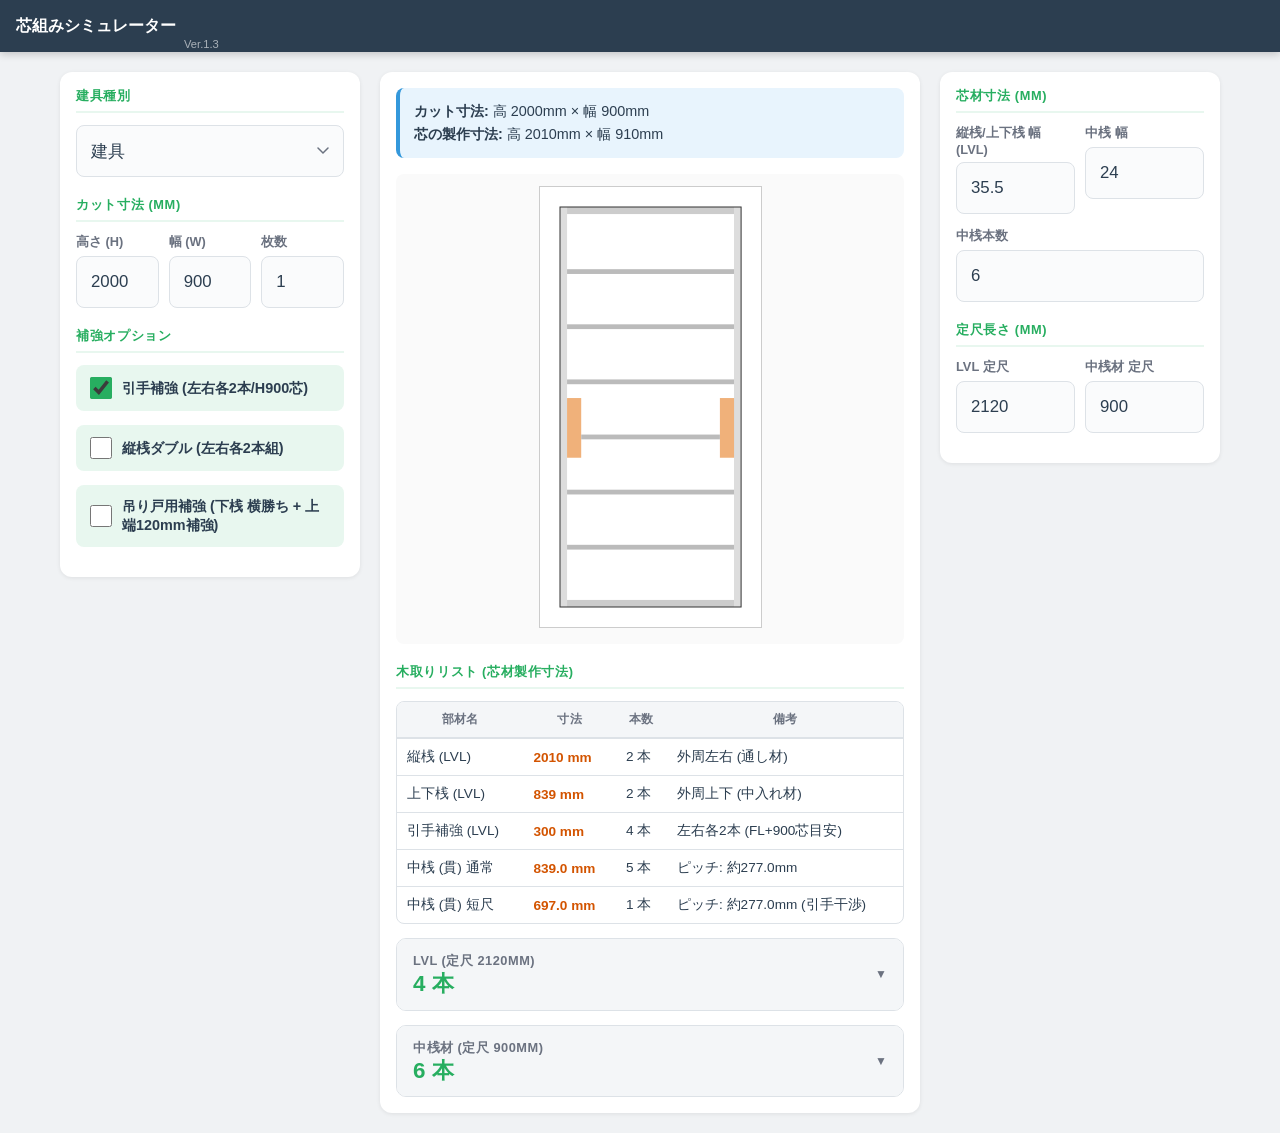
<file: index.html>
<!DOCTYPE html>
<html lang="ja">
<head>
    <meta charset="UTF-8">
    <meta name="viewport" content="width=device-width, initial-scale=1.0">
    <title>芯組みシミュレーター Ver.1.3</title>
    <link rel="stylesheet" href="shingumi.css">
</head>
<body>

<header class="app-header">
    <h1>芯組みシミュレーター</h1>
    <span class="version">Ver.1.3</span>
</header>

<main class="tab-content">
    <!-- タブ1: 入力 -->
    <section id="tab-input" class="tab-panel active">
        <div class="panel">
            <h2>建具種別</h2>
            <div class="input-group">
                <select id="typeSelect" onchange="onTypeChange()">
                    <option value="建具">建具</option>
                    <option value="家具">家具</option>
                </select>
            </div>

            <h2>カット寸法 (mm)</h2>
            <div class="input-row input-row-3">
                <div class="input-group">
                    <label>高さ (H)</label>
                    <input type="number" inputmode="decimal" id="h" value="2000" oninput="updateDefaultNukiCount(); calculate()">
                </div>
                <div class="input-group">
                    <label>幅 (W)</label>
                    <input type="number" inputmode="decimal" id="w" value="900" oninput="calculate()">
                </div>
                <div class="input-group">
                    <label>枚数</label>
                    <input type="number" inputmode="numeric" id="qty" value="1" min="1" oninput="calculate()">
                </div>
            </div>

            <h2>補強オプション</h2>
            <div class="input-group checkbox-group">
                <input type="checkbox" id="optHikite" checked onchange="calculate()">
                <label id="optHikiteLabel" for="optHikite">引手補強 (左右各2本/H900芯)</label>
            </div>
            <div class="input-group checkbox-group" id="tatesan-double-option">
                <input type="checkbox" id="optTateSanDouble" onchange="calculate()">
                <label for="optTateSanDouble">縦桟ダブル (左右各2本組)</label>
            </div>
            <div class="input-group checkbox-group" id="tsurido-option">
                <input type="checkbox" id="optTsurido" onchange="calculate()">
                <label for="optTsurido">吊り戸用補強 (下桟 横勝ち + 上端120mm補強)</label>
            </div>
        </div>

        <button class="cta-button" onclick="switchTab('result')">
            結果を見る
            <span class="cta-arrow">→</span>
        </button>
    </section>

    <!-- タブ2: 結果・プレビュー -->
    <section id="tab-result" class="tab-panel">
        <div class="panel">
            <div class="info-box" id="calcSummary"></div>

            <div id="canvas-container">
                <canvas id="doorCanvas"></canvas>
            </div>

            <h2>木取りリスト (芯材製作寸法)</h2>
            <div class="table-wrapper">
                <table class="result-table">
                    <thead>
                        <tr>
                            <th>部材名</th>
                            <th>寸法</th>
                            <th>本数</th>
                            <th>備考</th>
                        </tr>
                    </thead>
                    <tbody id="resultBody"></tbody>
                </table>
            </div>

            <div class="procurement-card" id="procurementCard">
                <button class="procurement-summary" onclick="toggleProcurement('procurementCard')">
                    <div class="procurement-summary-left">
                        <span class="procurement-label" id="procurementTitle">材料手配リスト — LVL</span>
                        <span class="procurement-total" id="procurementTotal">— 本</span>
                    </div>
                    <span class="toggle-icon">▼</span>
                </button>
                <div class="procurement-detail" id="procurementDetail">
                    <div class="table-wrapper">
                        <table class="result-table">
                            <thead>
                                <tr>
                                    <th style="width:2em">No.</th>
                                    <th>カット内容</th>
                                    <th style="white-space:nowrap">残り</th>
                                </tr>
                            </thead>
                            <tbody id="procurementBody"></tbody>
                        </table>
                    </div>
                </div>
            </div>

            <div class="procurement-card" id="nukiProcurementCard">
                <button class="procurement-summary" onclick="toggleProcurement('nukiProcurementCard')">
                    <div class="procurement-summary-left">
                        <span class="procurement-label" id="nukiProcurementTitle">材料手配リスト — 中桟材</span>
                        <span class="procurement-total" id="nukiProcurementTotal">— 本</span>
                    </div>
                    <span class="toggle-icon">▼</span>
                </button>
                <div class="procurement-detail" id="nukiProcurementDetail">
                    <div class="table-wrapper">
                        <table class="result-table">
                            <thead>
                                <tr>
                                    <th style="width:2em">No.</th>
                                    <th>カット内容</th>
                                    <th style="white-space:nowrap">残り</th>
                                </tr>
                            </thead>
                            <tbody id="nukiProcurementBody"></tbody>
                        </table>
                    </div>
                </div>
            </div>
        </div>
    </section>

    <!-- タブ3: 芯材設定 -->
    <section id="tab-config" class="tab-panel">
        <div class="panel">
            <h2>芯材寸法 (mm)</h2>
            <div class="input-row input-row-2">
                <div class="input-group">
                    <label id="lvlLabel">縦桟/上下桟 幅 (LVL)</label>
                    <input type="number" inputmode="decimal" id="lvlWidth" value="35.5" oninput="updateDefaultNukiCount(); calculate()">
                </div>
                <div class="input-group">
                    <label>中桟 幅</label>
                    <input type="number" inputmode="decimal" id="nukiWidth" value="24" oninput="calculate()">
                </div>
            </div>
            <div class="input-group">
                <label>中桟本数</label>
                <input type="number" inputmode="numeric" id="nukiCount" value="5" min="0" oninput="calculate()">
            </div>

            <h2>定尺長さ (mm)</h2>
            <div class="input-row input-row-2">
                <div class="input-group">
                    <label id="boardLenLabel">LVL 定尺</label>
                    <input type="number" inputmode="decimal" id="boardLen" value="2120" oninput="calculate()">
                </div>
                <div class="input-group">
                    <label>中桟材 定尺</label>
                    <input type="number" inputmode="decimal" id="nukiBoardLen" value="900" oninput="calculate()">
                </div>
            </div>
        </div>
    </section>
</main>

<!-- ボトムナビゲーション -->
<nav class="bottom-nav">
    <button class="nav-item active" id="nav-input" onclick="switchTab('input')">
        <svg class="nav-icon" viewBox="0 0 24 24" fill="none" stroke="currentColor" stroke-width="2">
            <rect x="3" y="3" width="18" height="18" rx="2"/>
            <line x1="9" y1="9" x2="15" y2="9"/>
            <line x1="9" y1="13" x2="15" y2="13"/>
            <line x1="9" y1="17" x2="12" y2="17"/>
        </svg>
        <span>入力</span>
    </button>
    <button class="nav-item" id="nav-result" onclick="switchTab('result')">
        <svg class="nav-icon" viewBox="0 0 24 24" fill="none" stroke="currentColor" stroke-width="2">
            <rect x="3" y="3" width="18" height="18" rx="2"/>
            <polyline points="8,12 11,15 16,9"/>
        </svg>
        <span>結果</span>
    </button>
    <button class="nav-item" id="nav-config" onclick="switchTab('config')">
        <svg class="nav-icon" viewBox="0 0 24 24" fill="none" stroke="currentColor" stroke-width="2">
            <circle cx="12" cy="12" r="3"/>
            <path d="M19.4 15a1.65 1.65 0 0 0 .33 1.82l.06.06a2 2 0 0 1-2.83 2.83l-.06-.06a1.65 1.65 0 0 0-1.82-.33 1.65 1.65 0 0 0-1 1.51V21a2 2 0 0 1-4 0v-.09A1.65 1.65 0 0 0 9 19.4a1.65 1.65 0 0 0-1.82.33l-.06.06a2 2 0 0 1-2.83-2.83l.06-.06A1.65 1.65 0 0 0 4.68 15a1.65 1.65 0 0 0-1.51-1H3a2 2 0 0 1 0-4h.09A1.65 1.65 0 0 0 4.6 9a1.65 1.65 0 0 0-.33-1.82l-.06-.06a2 2 0 0 1 2.83-2.83l.06.06A1.65 1.65 0 0 0 9 4.68a1.65 1.65 0 0 0 1-1.51V3a2 2 0 0 1 4 0v.09a1.65 1.65 0 0 0 1 1.51 1.65 1.65 0 0 0 1.82-.33l.06-.06a2 2 0 0 1 2.83 2.83l-.06.06A1.65 1.65 0 0 0 19.4 9a1.65 1.65 0 0 0 1.51 1H21a2 2 0 0 1 0 4h-.09a1.65 1.65 0 0 0-1.51 1z"/>
        </svg>
        <span>設定</span>
    </button>
</nav>

<script src="shingumi.js"></script>
</body>
</html>
</file>
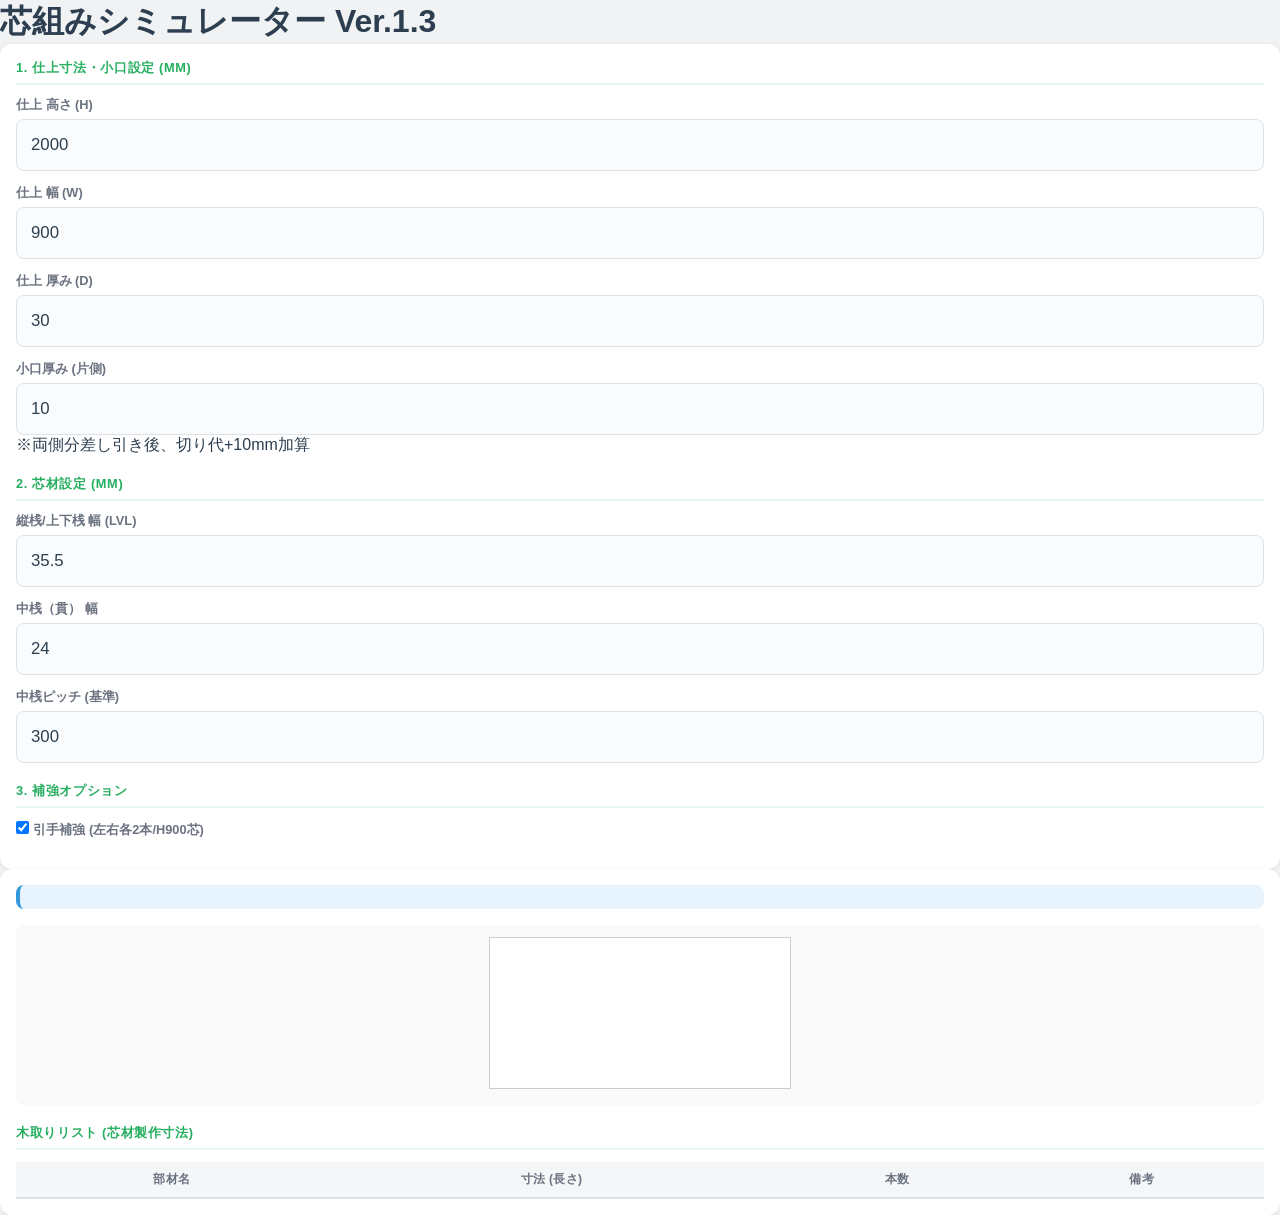
<file: shingumi.html>
<!DOCTYPE html>
<html lang="ja">
<head>
    <meta charset="UTF-8">
    <title>芯組みシミュレーター Ver.1.3</title>
    <link rel="stylesheet" href="shingumi.css">
</head>
<body>

<h1>芯組みシミュレーター Ver.1.3</h1>

<div class="container">
    <div class="panel">
        <h2>1. 仕上寸法・小口設定 (mm)</h2>
        <div class="input-group">
            <label>仕上 高さ (H)</label>
            <input type="number" id="h" value="2000" oninput="calculate()">
        </div>
        <div class="input-group">
            <label>仕上 幅 (W)</label>
            <input type="number" id="w" value="900" oninput="calculate()">
        </div>
        <div class="input-group">
            <label>仕上 厚み (D)</label>
            <input type="number" id="d" value="30" oninput="calculate()">
        </div>
        <div class="input-group">
            <label>小口厚み (片側)</label>
            <input type="number" id="koguchi" value="10" oninput="calculate()">
            <div class="calc-note">※両側分差し引き後、切り代+10mm加算</div>
        </div>

        <h2>2. 芯材設定 (mm)</h2>
        <div class="input-group">
            <label>縦桟/上下桟 幅 (LVL)</label>
            <input type="number" id="lvlWidth" value="35.5" oninput="calculate()">
        </div>
        <div class="input-group">
            <label>中桟（貫） 幅</label>
            <input type="number" id="nukiWidth" value="24" oninput="calculate()">
        </div>
        <div class="input-group">
            <label>中桟ピッチ (基準)</label>
            <input type="number" id="pitch" value="300" oninput="calculate()">
        </div>

        <h2>3. 補強オプション</h2>
        <div class="input-group">
            <input type="checkbox" id="optHikite" checked onchange="calculate()">
            <label style="display:inline">引手補強 (左右各2本/H900芯)</label>
        </div>
    </div>

    <div class="panel">
        <div class="info-box" id="calcSummary"></div>

        <div id="canvas-container">
            <canvas id="doorCanvas"></canvas>
        </div>

        <h2>木取りリスト (芯材製作寸法)</h2>
        <table class="result-table">
            <thead>
                <tr>
                    <th>部材名</th>
                    <th>寸法 (長さ)</th>
                    <th>本数</th>
                    <th>備考</th>
                </tr>
            </thead>
            <tbody id="resultBody"></tbody>
        </table>
    </div>
</div>

<script src="shingumi.js"></script>
</body>
</html>
</file>
<file: shingumi.css>
/* ===== 変数・リセット ===== */
:root {
    --primary: #2c3e50;
    --accent: #27ae60;
    --accent-light: #e8f7ef;
    --warning: #e67e22;
    --bg: #f0f2f4;
    --surface: #ffffff;
    --border: #dde2e7;
    --text-secondary: #6b7280;
    --nav-height: 64px;
    --header-height: 52px;
}

* { box-sizing: border-box; margin: 0; padding: 0; }

body {
    font-family: -apple-system, BlinkMacSystemFont, "Hiragino Sans", "Yu Gothic UI", sans-serif;
    background: var(--bg);
    color: var(--primary);
    min-height: 100vh;
}

/* ===== ヘッダー ===== */
.app-header {
    position: fixed;
    top: 0;
    left: 0;
    right: 0;
    height: var(--header-height);
    background: var(--primary);
    color: white;
    display: flex;
    align-items: center;
    padding: 0 16px;
    gap: 8px;
    z-index: 100;
    box-shadow: 0 2px 8px rgba(0,0,0,0.2);
}

.app-header h1 {
    font-size: 1rem;
    font-weight: 700;
    border: none;
    padding: 0;
    margin: 0;
    color: white;
}

.version {
    font-size: 0.7rem;
    color: rgba(255,255,255,0.6);
    align-self: flex-end;
    padding-bottom: 2px;
}

/* ===== タブコンテンツエリア ===== */
.tab-content {
    margin-top: var(--header-height);
    padding-bottom: calc(var(--nav-height) + 48px);
    min-height: calc(100vh - var(--header-height));
}

/* ===== タブパネル ===== */
.tab-panel {
    display: none;
    padding: 12px;
}

.tab-panel.active {
    display: block;
}

/* ===== パネル (カード) ===== */
.panel {
    background: var(--surface);
    border-radius: 12px;
    padding: 16px;
    box-shadow: 0 1px 4px rgba(0,0,0,0.08);
}

h2 {
    font-size: 0.8rem;
    font-weight: 700;
    text-transform: uppercase;
    letter-spacing: 0.05em;
    color: var(--accent);
    border-bottom: 2px solid var(--accent-light);
    padding-bottom: 6px;
    margin: 20px 0 12px;
}

h2:first-child { margin-top: 0; }

/* ===== 入力フォーム ===== */
.input-group { margin-bottom: 14px; }

.input-row { display: grid; gap: 10px; margin-bottom: 14px; }
.input-row-2 { grid-template-columns: 1fr 1fr; }
.input-row-3 { grid-template-columns: 1fr 1fr 1fr; }
.input-row .input-group { margin-bottom: 0; }

label {
    display: block;
    font-size: 0.8rem;
    font-weight: 600;
    margin-bottom: 5px;
    color: var(--text-secondary);
}

input[type="number"],
select {
    width: 100%;
    padding: 12px 14px;
    border: 1.5px solid var(--border);
    border-radius: 8px;
    font-size: 1.05rem;
    color: var(--primary);
    background: #fafbfc;
    min-height: 52px;
    appearance: none;
    -webkit-appearance: none;
    transition: border-color 0.15s;
}

input[type="number"]:focus,
select:focus {
    outline: none;
    border-color: var(--accent);
    background: #fff;
}

select {
    background-image: url("data:image/svg+xml,%3Csvg xmlns='http://www.w3.org/2000/svg' width='12' height='8' viewBox='0 0 12 8'%3E%3Cpath d='M1 1l5 5 5-5' stroke='%236b7280' stroke-width='1.5' fill='none' stroke-linecap='round'/%3E%3C/svg%3E");
    background-repeat: no-repeat;
    background-position: right 14px center;
    padding-right: 40px;
}

/* チェックボックス */
.checkbox-group {
    display: flex;
    align-items: center;
    gap: 10px;
    background: var(--accent-light);
    border-radius: 8px;
    padding: 12px 14px;
}

.checkbox-group input[type="checkbox"] {
    width: 22px;
    height: 22px;
    min-height: unset;
    flex-shrink: 0;
    accent-color: var(--accent);
    cursor: pointer;
}

.checkbox-group label {
    margin: 0;
    font-size: 0.9rem;
    font-weight: 600;
    color: var(--primary);
    cursor: pointer;
}

/* ===== 結果タブへ進むボタン ===== */
.cta-button {
    display: flex;
    align-items: center;
    justify-content: center;
    gap: 8px;
    width: 100%;
    margin-top: 16px;
    padding: 16px;
    background: var(--accent);
    color: white;
    border: none;
    border-radius: 10px;
    font-size: 1rem;
    font-weight: 700;
    cursor: pointer;
    min-height: 56px;
    box-shadow: 0 4px 12px rgba(39, 174, 96, 0.35);
    transition: background 0.15s, transform 0.1s;
}

.cta-button:active { transform: scale(0.98); background: #219a52; }
.cta-arrow { font-size: 1.1rem; }

/* ===== 結果タブ ===== */
.info-box {
    background: #e8f4fd;
    padding: 12px 14px;
    border-radius: 8px;
    margin-bottom: 16px;
    font-size: 0.9rem;
    line-height: 1.6;
    border-left: 4px solid #3498db;
}

#canvas-container {
    text-align: center;
    background: #fafafa;
    border-radius: 8px;
    padding: 12px;
    margin-bottom: 16px;
    overflow-x: auto;
    -webkit-overflow-scrolling: touch;
}

canvas {
    border: 1px solid #ccc;
    background: #fff;
    max-width: 100%;
}

/* ===== テーブル ===== */
.table-wrapper {
    overflow-x: auto;
    -webkit-overflow-scrolling: touch;
    margin-top: 8px;
    border-radius: 8px;
    border: 1px solid var(--border);
}

.result-table {
    width: 100%;
    border-collapse: collapse;
    font-size: 0.85rem;
    min-width: 300px;
}

.result-table th {
    background: #f4f6f8;
    font-size: 0.75rem;
    font-weight: 700;
    color: var(--text-secondary);
    text-transform: uppercase;
    letter-spacing: 0.03em;
    padding: 9px 10px;
    border-bottom: 2px solid var(--border);
    white-space: nowrap;
}

.result-table td {
    padding: 9px 10px;
    border-bottom: 1px solid var(--border);
    vertical-align: middle;
}

.result-table tr:last-child td { border-bottom: none; }

.highlight { color: #d35400; font-weight: 700; }

/* ===== 材料手配アコーディオン ===== */
.procurement-card {
    border: 1px solid var(--border);
    border-radius: 10px;
    overflow: hidden;
    margin-top: 14px;
}

.procurement-summary {
    width: 100%;
    display: flex;
    justify-content: space-between;
    align-items: center;
    padding: 14px 16px;
    background: #f4f6f8;
    border: none;
    cursor: pointer;
    text-align: left;
    gap: 8px;
    -webkit-tap-highlight-color: transparent;
}

.procurement-summary:active { background: #e8ecf0; }

.procurement-summary-left {
    display: flex;
    flex-direction: column;
    gap: 3px;
}

.procurement-label {
    font-size: 0.8rem;
    font-weight: 700;
    text-transform: uppercase;
    letter-spacing: 0.04em;
    color: var(--text-secondary);
}

.procurement-total {
    font-size: 1.4rem;
    font-weight: 800;
    color: var(--accent);
    line-height: 1;
}

.toggle-icon {
    font-size: 0.75rem;
    color: var(--text-secondary);
    transition: transform 0.2s ease;
    flex-shrink: 0;
}

.procurement-card.open .toggle-icon { transform: rotate(180deg); }

.procurement-detail {
    display: none;
    border-top: 1px solid var(--border);
}

.procurement-card.open .procurement-detail { display: block; }

/* ===== ボトムナビゲーション ===== */
.bottom-nav {
    position: fixed;
    bottom: 0;
    left: 0;
    right: 0;
    height: var(--nav-height);
    background: var(--surface);
    border-top: 1px solid var(--border);
    display: flex;
    z-index: 100;
    box-shadow: 0 -2px 12px rgba(0,0,0,0.08);
    /* iPhoneのホームインジケーター対応 */
    padding-bottom: env(safe-area-inset-bottom);
}

.nav-item {
    flex: 1;
    display: flex;
    flex-direction: column;
    align-items: center;
    justify-content: center;
    gap: 3px;
    background: none;
    border: none;
    cursor: pointer;
    color: #a0aec0;
    font-size: 0.7rem;
    font-weight: 600;
    min-height: var(--nav-height);
    transition: color 0.15s;
    -webkit-tap-highlight-color: transparent;
    position: relative;
}

.nav-item.active { color: var(--accent); }

.nav-item.active::before {
    content: '';
    position: absolute;
    top: 0;
    left: 20%;
    right: 20%;
    height: 3px;
    background: var(--accent);
    border-radius: 0 0 3px 3px;
}

.nav-icon {
    width: 24px;
    height: 24px;
    stroke-width: 1.8;
}

.nav-item.active .nav-icon { stroke-width: 2.2; }

/* ===== デスクトップ対応 (769px以上は3カラム) ===== */
@media (min-width: 769px) {
    .tab-content {
        max-width: 1200px;
        margin: var(--header-height) auto 0;
        padding: 20px 20px 20px;
        display: grid;
        grid-template-columns: 300px 1fr 280px;
        gap: 20px;
        align-items: start;
    }

    .tab-panel {
        display: block !important;
        padding: 0;
    }

    .bottom-nav {
        display: none;
    }

    .cta-button {
        display: none;
    }
}
</file>
